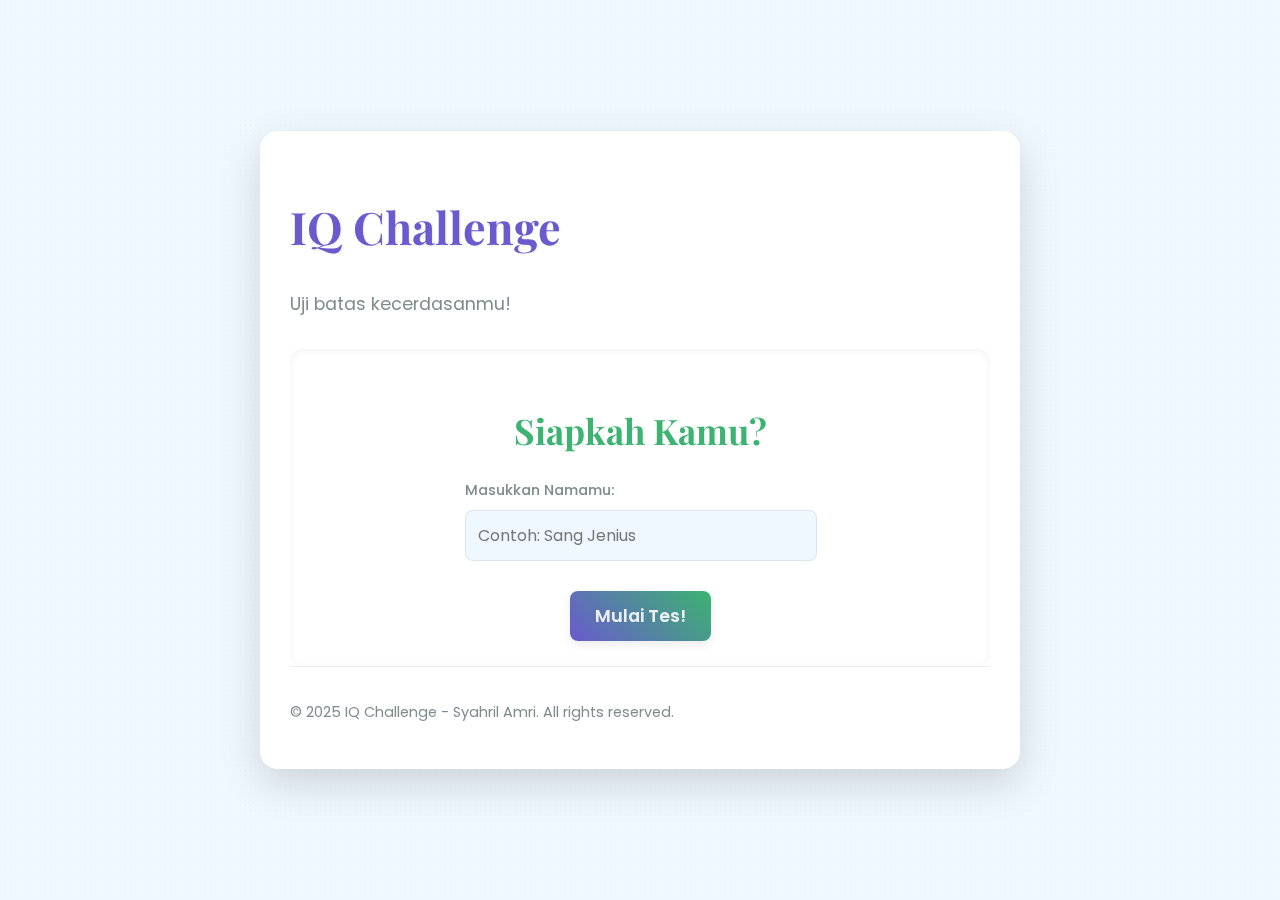
<file: index.html>
<!DOCTYPE html>
<html lang="id">
  <head>
    <meta charset="UTF-8" />
    <meta name="viewport" content="width=device-width, initial-scale=1.0" />
    <title>Login - IQ Challenge</title>
    <link rel="stylesheet" href="style.css" />
    <link
      href="https://fonts.googleapis.com/css2?family=Poppins:wght@300;400;500;600&family=Playfair+Display:wght@700&display=swap"
      rel="stylesheet"
    />
  </head>
  <body>
    <div class="background-gradient"></div>

    <div class="container login-container">
      <h1 class="main-title">IQ Challenge</h1>
      <p class="subtitle">Uji batas kecerdasanmu!</p>

      <div class="card login-card">
        <h2 class="card-title">Siapkah Kamu?</h2>
        <div class="input-group">
          <label for="usernameInput">Masukkan Namamu:</label>
          <input
            type="text"
            id="usernameInput"
            placeholder="Contoh: Sang Jenius"
            autocomplete="name"
          />
        </div>
        <button id="startButton" class="action-button">Mulai Tes!</button>
      </div>

      <footer class="main-footer">
        <p>&copy; 2025 IQ Challenge - Syahril Amri. All rights reserved.</p>
      </footer>
    </div>

    <script src="script.js"></script>
  </body>
</html>
</file>
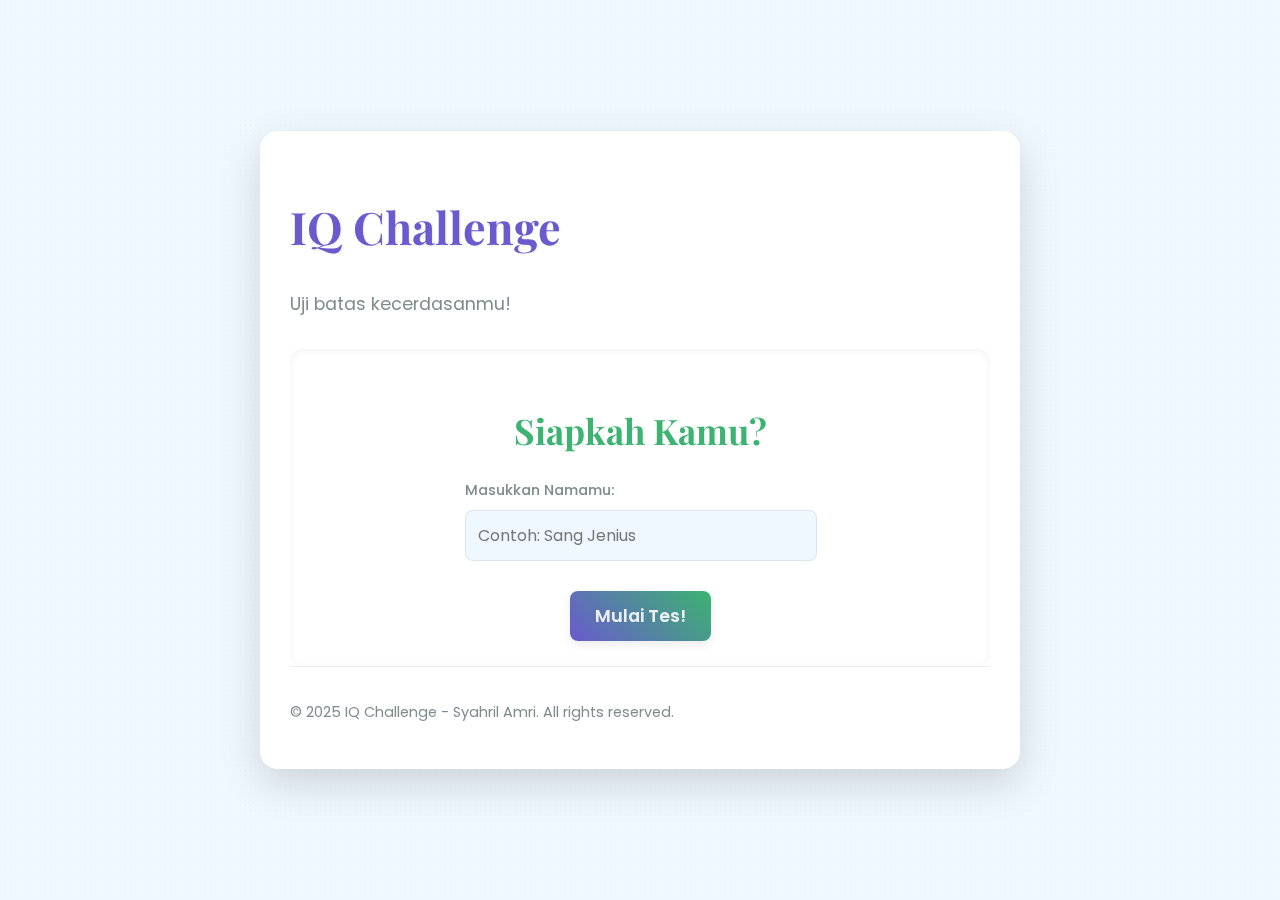
<file: test.html>
<!DOCTYPE html>
<html lang="id">
  <head>
    <meta charset="UTF-8" />
    <meta name="viewport" content="width=device-width, initial-scale=1.0" />
    <title>Tes IQ - IQ Challenge</title>
    <link rel="stylesheet" href="style.css" />
    <link
      href="https://fonts.googleapis.com/css2?family=Poppins:wght@300;400;500;600&family=Playfair+Display:wght@700&display=swap"
      rel="stylesheet"
    />
  </head>
  <body>
    <div class="background-gradient"></div>

    <div class="container test-container">
      <header class="test-header">
        <h1 class="main-title">IQ Challenge</h1>
        <div class="user-info">
          Halo, <span id="loggedInUser" class="highlight-text"></span>!
        </div>
        <div class="progress-info">
          Soal <span id="currentQuestionNumber">1</span> dari
          <span id="totalQuestions">0</span>
        </div>
      </header>

      <main class="test-area">
        <div id="questionScreen" class="screen active">
          <div class="card question-card">
            <p id="questionText" class="question-text"></p>
            <div id="optionsContainer" class="options-grid"></div>
          </div>
          <button
            id="nextQuestionButton"
            class="action-button next-button hidden"
          >
            Soal Berikutnya
          </button>
        </div>

        <div id="resultScreen" class="screen hidden">
          <div class="card result-card">
            <h2 class="card-title">Hasil Tes IQ Anda:</h2>
            <p class="result-score">
              Skor Anda:
              <span id="finalScore" class="highlight-text">0</span> poin
            </p>
            <p id="iqInterpretation" class="iq-interpretation"></p>
          </div>
          <button id="retakeTestButton" class="action-button retake-button">
            Ulangi Tes
          </button>
          <button id="logoutButton" class="action-button logout-button-small">
            Logout
          </button>
        </div>
      </main>

      <footer class="main-footer">
        <p>&copy; 2025 IQ Challenge. All rights reserved.</p>
      </footer>
    </div>

    <script src="script.js"></script>
  </body>
</html>
</file>
<file: style.css>
/* --- Variabel Warna --- */
:root {
  /* Palet ceria namun elegan, tidak mencolok */
  --color-bg-light: #f0f8ff; /* AliceBlue - sangat terang */
  --color-bg-medium: #e6f0f7; /* Biru muda keabu-abuan */
  --color-card-bg: #ffffff; /* Putih bersih */

  --color-primary-accent: #6a5acd; /* Ungu kebiruan lembut */
  --color-secondary-accent: #3cb371; /* MediumSeaGreen - hijau sedang */
  --color-tertiary-accent: #ffb447; /* Oranye keemasan */

  --color-text-dark: #34495e; /* Biru gelap keabu-abuan */
  --color-text-medium: #7f8c8d; /* Abu-abu batu */
  --color-text-light: #ecf0f1; /* Putih keabu-abuan */

  --shadow-light: rgba(0, 0, 0, 0.08);
  --shadow-medium: rgba(0, 0, 0, 0.15);
  --border-soft: rgba(52, 73, 94, 0.1);
}

/* --- Global & Body --- */
body {
  font-family: "Poppins", sans-serif;
  display: flex;
  justify-content: center;
  align-items: center;
  min-height: 100vh;
  margin: 0;
  padding: 20px;
  box-sizing: border-box;
  overflow-x: hidden;
  background-color: var(--color-bg-light);
  color: var(--color-text-dark);
  position: relative;
  line-height: 1.6;
}

/* Background Gradient - Ceria & Elegan */
.background-gradient {
  position: fixed;
  top: 0;
  left: 0;
  width: 100%;
  height: 100%;
  /* Gradien multi-warna yang lembut */
  background: linear-gradient(
    135deg,
    var(--color-bg-light) 0%,
    var(--color-bg-medium) 30%,
    #d1e6f0 60%,
    /* Tambahan warna biru langit */ var(--color-primary-accent) 100%
      /* Sentuhan ungu di ujung */
  );
  opacity: 0.9; /* Sedikit transparan */
  z-index: -1;
  /* Mungkin tambahkan pola geometris subtil */
  background-image: url('data:image/svg+xml;utf8,<svg width="100%" height="100%" viewBox="0 0 100 100" xmlns="http://www.w3.org/2000/svg"><defs><pattern id="dots" x="0" y="0" width="10" height="10" patternUnits="userSpaceOnUse"><circle cx="1" cy="1" r="1" fill="rgba(106, 90, 205, 0.05)"/></pattern></defs><rect width="100%" height="100%" fill="url(%23dots)"/></svg>');
  background-size: 50px 50px; /* Ukuran pola */
  background-blend-mode: overlay; /* Padukan pola dengan gradien */
}

/* --- Container Utama --- */
.container {
  background-color: var(--color-card-bg);
  border-radius: 18px;
  box-shadow: 0 15px 40px var(--shadow-medium);
  padding: 30px;
  max-width: 700px; /* Lebar optimal untuk tes */
  width: 95%;
  position: relative;
  z-index: 1;
  display: flex; /* Flexbox untuk layout vertikal */
  flex-direction: column;
  min-height: 550px; /* Cukup tinggi untuk konten */
}

.main-title {
  font-family: "Playfair Display", serif;
  font-size: 2.8em;
  color: var(--color-primary-accent);
  margin-bottom: 10px;
  text-shadow: 1px 1px 2px var(--shadow-light);
}

.subtitle {
  font-size: 1.1em;
  color: var(--color-text-medium);
  margin-bottom: 30px;
}

.card {
  background-color: var(
    --color-card-bg
  ); /* Menggunakan warna card bg default */
  padding: 25px;
  border-radius: 12px;
  box-shadow: inset 0 2px 8px rgba(0, 0, 0, 0.05);
}

.card-title {
  font-family: "Playfair Display", serif;
  font-size: 2.2em;
  font-weight: 700;
  color: var(--color-secondary-accent);
  margin-bottom: 20px;
}

/* --- Login Page Specific --- */
.login-container {
  /* min-height: auto; <--- Hapus atau pastikan tidak ada tinggi tetap yang konflik */
  display: flex; /* Tambahkan display flex */
  flex-direction: column; /* Atur arah flex */
  justify-content: space-between; /* Untuk mendorong footer ke bawah */
  flex-grow: 1; /* Agar card mengisi ruang */
}
.login-card {
  /* Sesuaikan untuk Login Card agar mengisi ruang */
  flex-grow: 1;
  display: flex;
  flex-direction: column;
  justify-content: center;
  align-items: center;
}
.login-card .input-group {
  flex-grow: 0; /* Jangan biarkan input group tumbuh */
}

.input-group {
  margin-bottom: 30px;
  width: 100%;
  max-width: 350px;
  text-align: left;
  margin-left: auto;
  margin-right: auto;
}

.input-group label {
  display: block;
  font-size: 0.9em;
  color: var(--color-text-medium);
  margin-bottom: 8px;
  font-weight: 500;
}

input[type="text"] {
  width: calc(100% - 24px);
  padding: 12px;
  border: 1px solid var(--border-soft);
  border-radius: 8px;
  font-family: "Poppins", sans-serif;
  font-size: 1em;
  color: var(--color-text-dark);
  background-color: var(--color-bg-light);
  transition: border-color 0.3s ease, box-shadow 0.3s ease;
}

input[type="text"]:focus {
  outline: none;
  border-color: var(--color-primary-accent);
  box-shadow: 0 0 0 3px rgba(106, 90, 203, 0.2);
}

.action-button {
  background: linear-gradient(
    45deg,
    var(--color-primary-accent) 0%,
    var(--color-secondary-accent) 100%
  );
  color: var(--color-text-light);
  border: none;
  padding: 12px 25px;
  border-radius: 8px;
  font-family: "Poppins", sans-serif;
  font-size: 1.1em;
  font-weight: 600;
  cursor: pointer;
  transition: all 0.3s ease;
  box-shadow: 0 4px 10px var(--shadow-light);
}

.action-button:hover {
  transform: translateY(-3px);
  box-shadow: 0 6px 15px var(--shadow-medium);
  filter: brightness(1.1);
}

.action-button:active {
  transform: translateY(0);
  box-shadow: 0 2px 5px var(--shadow-light);
}

/* --- Test Page Specific --- */
.test-container {
  /* Sudah diatur oleh .container umum */
  display: flex; /* Aktifkan flexbox */
  flex-direction: column; /* Susun ke bawah */
  justify-content: space-between; /* Dorong header dan footer ke ujung */
}

.test-header {
  text-align: center;
  margin-bottom: 20px;
  padding-bottom: 15px;
  border-bottom: 1px solid var(--border-soft);
  flex-shrink: 0; /* Agar tidak menyusut */
}

.user-info {
  font-size: 1.1em;
  color: var(--color-text-medium);
  margin-top: 10px;
  margin-bottom: 15px;
}

.highlight-text {
  color: var(--color-primary-accent);
  font-weight: 600;
}

.progress-info {
  font-size: 1em;
  color: var(--color-text-dark);
  font-weight: 500;
}

.test-area {
  flex-grow: 1; /* Membiarkan area tes mengisi ruang yang tersedia */
  display: flex;
  flex-direction: column;
  justify-content: center;
  align-items: center;
  padding-bottom: 20px; /* Tambahkan padding agar tidak terlalu dekat dengan footer */
}

/* Screen Management */
.screen {
  width: 100%;
  display: flex;
  flex-direction: column;
  justify-content: center;
  align-items: center;
  transition: opacity 0.5s ease, transform 0.5s ease;
}

.screen.hidden {
  opacity: 0;
  pointer-events: none;
  transform: translateY(20px);
  position: absolute; /* Untuk tumpukan layar */
  top: 0;
  left: 0;
}
.screen.active {
  opacity: 1;
  pointer-events: auto;
  transform: translateY(0);
  position: relative;
}

/* Question Screen */
.question-card {
  min-height: 250px; /* Tinggi minimum kartu pertanyaan */
  display: flex;
  flex-direction: column;
  justify-content: center;
  width: 100%;
  flex-grow: 1; /* Agar mengisi ruang */
}

.question-text {
  font-size: 1.4em;
  font-weight: 600;
  color: var(--color-text-dark);
  margin-bottom: 25px;
  animation: fadeInSlideUp 0.8s ease-out;
  text-align: center;
}

@keyframes fadeInSlideUp {
  from {
    opacity: 0;
    transform: translateY(15px);
  }
  to {
    opacity: 1;
    transform: translateY(0);
  }
}

.options-grid {
  display: flex;
  flex-direction: column;
  gap: 12px;
  width: 100%;
  max-width: 500px;
  margin: 0 auto;
}

.option-button {
  background-color: var(--color-bg-medium);
  color: var(--color-text-dark);
  border: 1px solid var(--border-soft);
  padding: 12px 20px;
  border-radius: 8px;
  font-size: 1.1em;
  cursor: pointer;
  transition: all 0.2s ease;
  text-align: left;
  box-shadow: 0 1px 3px var(--shadow-light);
}

.option-button:hover {
  background-color: var(--color-secondary-accent);
  color: var(--color-text-light);
  box-shadow: 0 3px 8px var(--shadow-light);
  transform: translateY(-2px);
}

.option-button.selected-correct {
  /* Warna untuk jawaban benar */
  background-color: var(--color-secondary-accent);
  color: var(--color-text-light);
  border-color: var(--color-secondary-accent);
  box-shadow: 0 3px 8px var(--shadow-medium);
}
.option-button.selected-wrong {
  /* Warna untuk jawaban salah */
  background-color: #ff5252; /* Merah */
  color: var(--color-text-light);
  border-color: #ff5252;
  box-shadow: 0 3px 8px rgba(255, 82, 82, 0.5);
}

.option-button:disabled {
  cursor: not-allowed;
  opacity: 0.7;
}

.next-button {
  margin-top: 30px;
  background: linear-gradient(
    45deg,
    var(--color-secondary-accent) 0%,
    #4caf50 100%
  );
}
.next-button:hover {
  filter: brightness(1.15);
}

/* Result Screen */
.result-card {
  min-height: 250px;
  display: flex;
  flex-direction: column;
  justify-content: center;
  width: 100%;
  flex-grow: 1;
}

.result-score {
  font-size: 1.8em;
  color: var(--color-text-dark);
  margin-bottom: 15px;
}

.iq-interpretation {
  font-size: 1.2em;
  color: var(--color-text-medium);
  margin-bottom: 30px;
}

.retake-button {
  background: linear-gradient(
    45deg,
    var(--color-tertiary-accent) 0%,
    #e67e22 100%
  );
}
.retake-button:hover {
  filter: brightness(1.15);
}

.logout-button-small {
  background-color: var(--color-text-medium);
  color: var(--color-text-light);
  font-size: 0.9em;
  padding: 8px 18px;
  border-radius: 20px;
  margin-top: 15px;
}
.logout-button-small:hover {
  background-color: #5d6d7e;
  transform: translateY(-2px);
}

/* --- Footer --- */
.main-footer {
  margin-top: auto; /* Mendorong footer ke bawah */
  padding-top: 20px;
  border-top: 1px solid var(--border-soft);
  color: var(--color-text-medium);
  font-size: 0.9em;
  flex-shrink: 0; /* Pastikan footer tidak menyusut */
}

/* --- Responsiveness --- */
@media (max-width: 768px) {
  .container {
    padding: 25px;
    min-height: 500px;
  }
  .main-title {
    font-size: 2.2em;
  }
  .subtitle {
    font-size: 1em;
    margin-bottom: 20px;
  }
  .card-title {
    font-size: 1.8em;
  }
  .input-group {
    max-width: 100%;
  }
  .question-text {
    font-size: 1.2em;
  }
  .option-button {
    font-size: 1em;
    padding: 10px 15px;
  }
  .result-score {
    font-size: 1.5em;
  }
  .iq-interpretation {
    font-size: 1.1em;
  }
  .action-button {
    font-size: 1em;
    padding: 10px 20px;
  }
}

@media (max-width: 480px) {
  .container {
    padding: 15px;
    min-height: 450px;
  }
  .main-title {
    font-size: 1.8em;
  }
  .subtitle {
    font-size: 0.9em;
  }
  .card-title {
    font-size: 1.5em;
  }
  input[type="text"] {
    font-size: 0.9em;
    padding: 10px;
  }
  .question-text {
    font-size: 1em;
  }
  .option-button {
    font-size: 0.9em;
    padding: 8px 12px;
  }
  .result-score {
    font-size: 1.3em;
  }
  .iq-interpretation {
    font-size: 1em;
  }
  .action-button {
    font-size: 0.9em;
    padding: 8px 15px;
  }
  .logout-button-small {
    font-size: 0.75em;
    padding: 6px 12px;
  }
}
</file>
